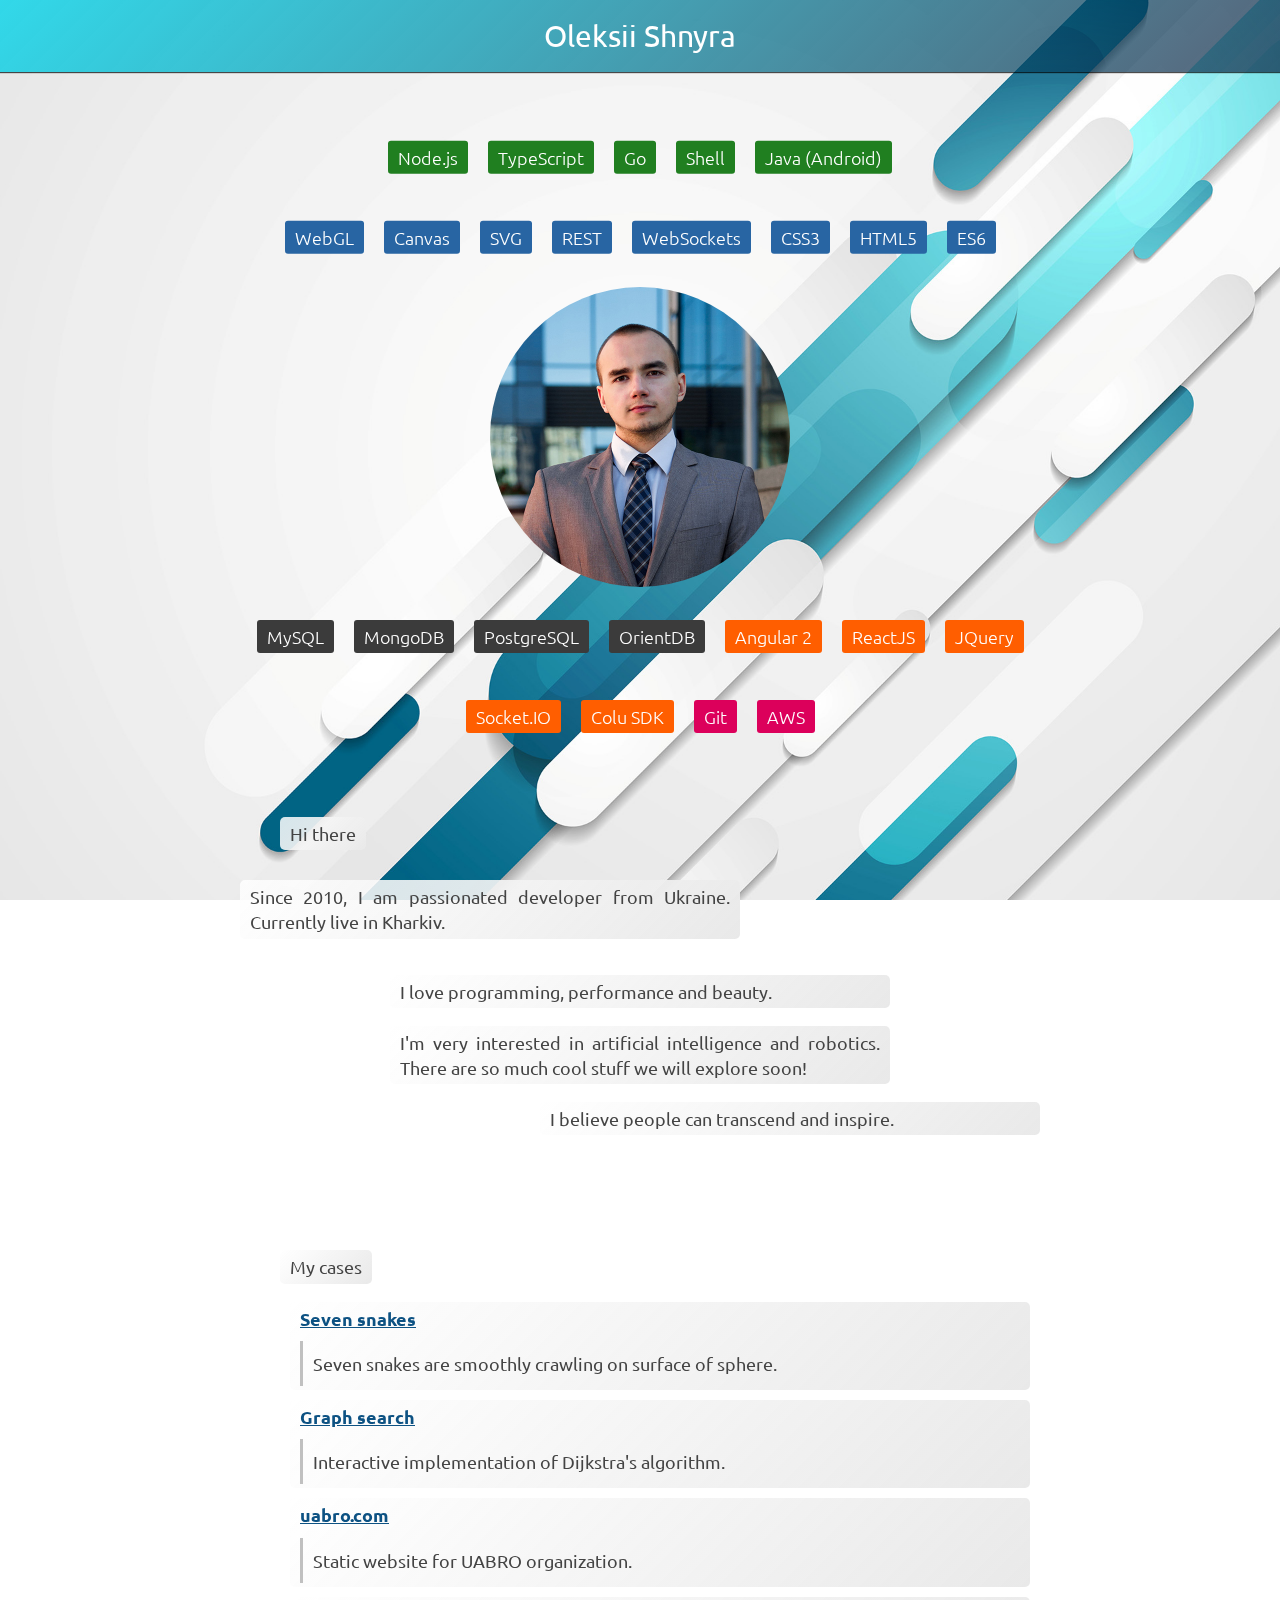
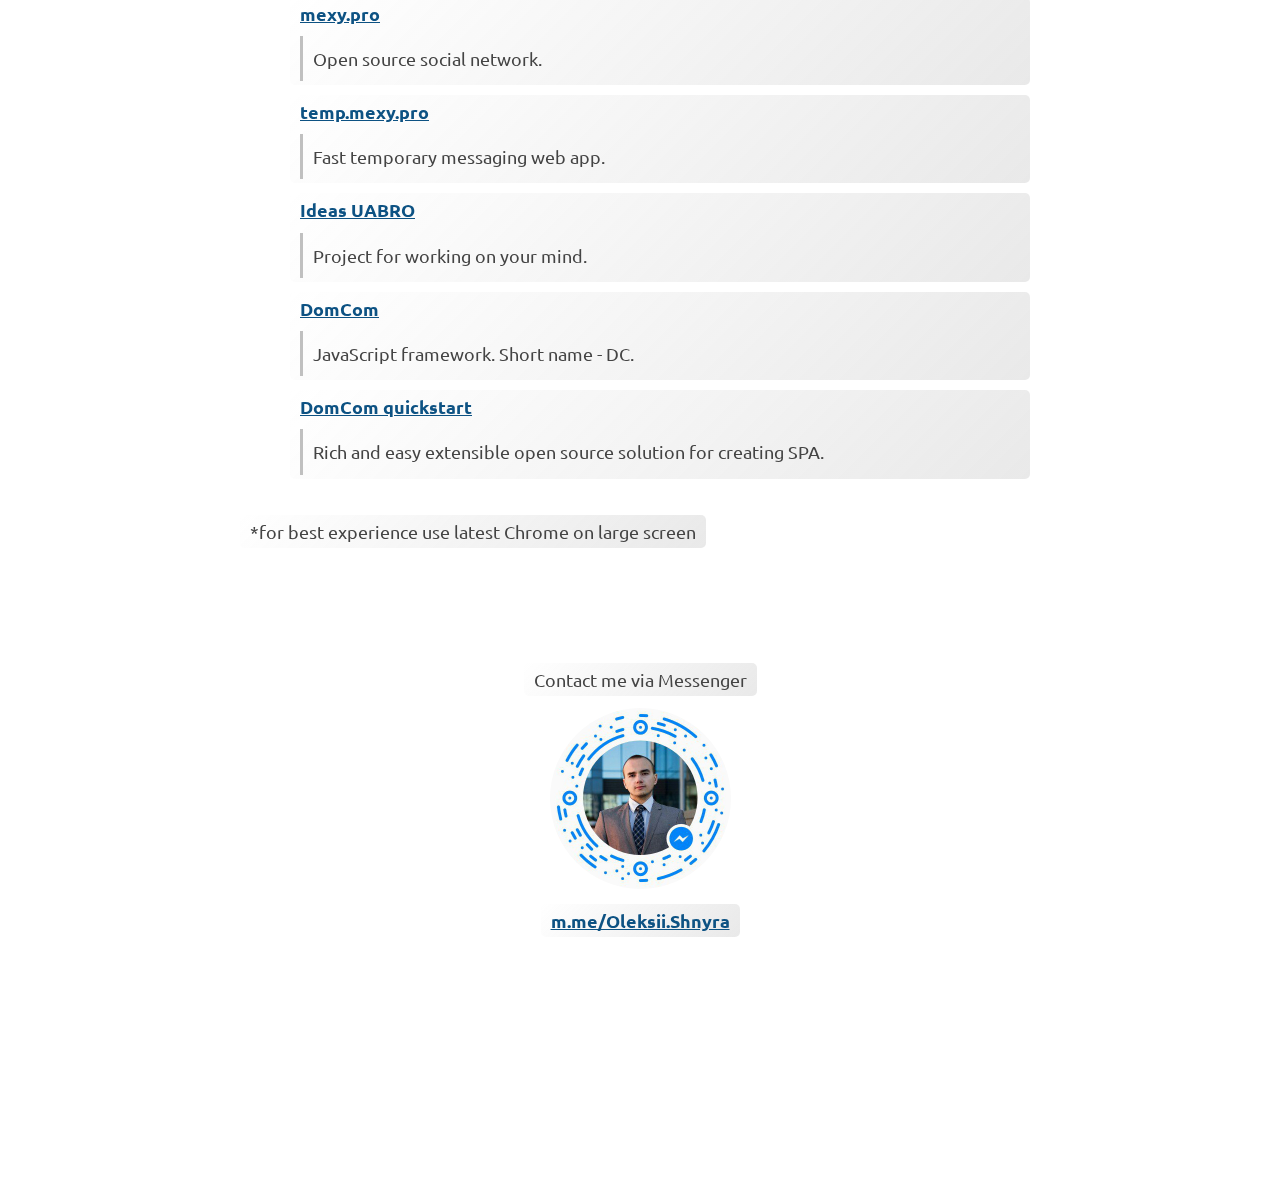
<file: index.html>
<link rel="stylesheet" href="/css/index.css">
<script src="https://uabro.github.io/domcom.2.min.js"></script>
<meta name="viewport"
      content="width=device-width, initial-scale=1.0, minimum-scale=1.0, maximum-scale=1.0, user-scalable=yes"/>
<meta name="theme-color" content="#42a5b8">
<meta name="msapplication-navbutton-color" content="#42a5b8">
<meta name="apple-mobile-web-app-status-bar-style" content="#42a5b8">
<title>Oleksii Shnyra profile</title>
<body>
<script src="/js/index.js"></script>
<div class="page-background"></div>
<div class="my-name">Oleksii Shnyra</div>
<div class="page">
    <div class="intro-container">
        <div class="revert">
            <div class="skill-badge">ES6</div>
            <div class="skill-badge">HTML5</div>
            <div class="skill-badge">CSS3</div>
            <div class="skill-badge">WebSockets</div>
            <div class="skill-badge">REST</div>
            <div class="skill-badge">SVG</div>
            <div class="skill-badge">Canvas</div>
            <div class="skill-badge">WebGL</div>
            <div class="skill-badge green-badge">Java (Android)</div>
            <div class="skill-badge green-badge">Shell</div>
            <div class="skill-badge green-badge">Go</div>
            <div class="skill-badge green-badge">TypeScript</div>
            <div class="skill-badge green-badge">Node.js</div>
        </div>
        <div><img class="my-photo" src="/img/my-photo.jpg"></div>
        <div class="skill-badge dark-badge">MySQL</div>
        <div class="skill-badge dark-badge">MongoDB</div>
        <div class="skill-badge dark-badge">PostgreSQL</div>
        <div class="skill-badge dark-badge">OrientDB</div>
        <div class="skill-badge orange-badge">Angular 2</div>
        <div class="skill-badge orange-badge">ReactJS</div>
        <div class="skill-badge orange-badge">JQuery</div>
        <div class="skill-badge orange-badge">Socket.IO</div>
        <div class="skill-badge orange-badge">Colu SDK</div>
        <div class="skill-badge pink-badge">Git</div>
        <div class="skill-badge pink-badge">AWS</div>
    </div>
    <h1><span class="wb">Hi there</span></h1>
    <p class="a1">Since 2010, I am passionated developer from Ukraine. Currently live in Kharkiv.</p>
    <p class="a2">I love programming, performance and beauty.</p>
    <p class="a2">I'm very interested in artificial intelligence and robotics. There are so much cool stuff we will
        explore soon!</p>
    <p class="a3">I believe people can transcend and inspire.</p>
</div>
<div class="page">
    <h1><span class="wb">My cases</span></h1>
    <ul class="cases">
        <li><a class="link" href="/cases/seven/" target="_blank">Seven snakes</a>
            <div class="description">Seven snakes are smoothly crawling on surface of sphere.
            </div>
        <li><a class="link" href="/cases/graph-search/" target="_blank">Graph search</a>
            <div class="description">Interactive implementation of Dijkstra's algorithm.
            </div>
        <li><a class="link" href="https://uabro.com/" target="_blank">uabro.com</a>
            <div class="description">Static website for UABRO organization.</div>
        <li><a class="link" href="https://mexy.pro/" target="_blank">mexy.pro</a>
            <div class="description">Open source social network.</div>
        <li><a class="link" href="https://temp.mexy.pro/" target="_blank">temp.mexy.pro</a>
            <div class="description">Fast temporary messaging web app.
            </div>
        <li><a class="link" href="https://ideas.uabro.com/" target="_blank">Ideas UABRO</a>
            <div class="description">Project for working on your mind.</div>
        <li><a class="link" href="https://github.com/UABRO/domcom" target="_blank">DomCom</a>
            <div class="description">JavaScript framework. Short name - DC.</div>
        <li><a class="link" href="https://github.com/UABRO/domcom-quickstart" target="_blank">DomCom quickstart</a>
            <div class="description">Rich and easy extensible open source solution for creating SPA.
            </div>
    </ul>
    <p>*for best experience use latest Chrome on large screen</p>
</div>
<div class="page">
    <div class="center">
        <h1 style="padding:0;"><span class="wb">Contact me via Messenger</span></h1>
        <img class="messenger-photo" src="/img/messenger-photo.jpg">
        <div style="padding-top: 15px"><a class="link wb" href="https://m.me/Oleksii.Shnyra" target="_blank">m.me/Oleksii.Shnyra</a>
        </div>
    </div>
</div>
</body>
</file>
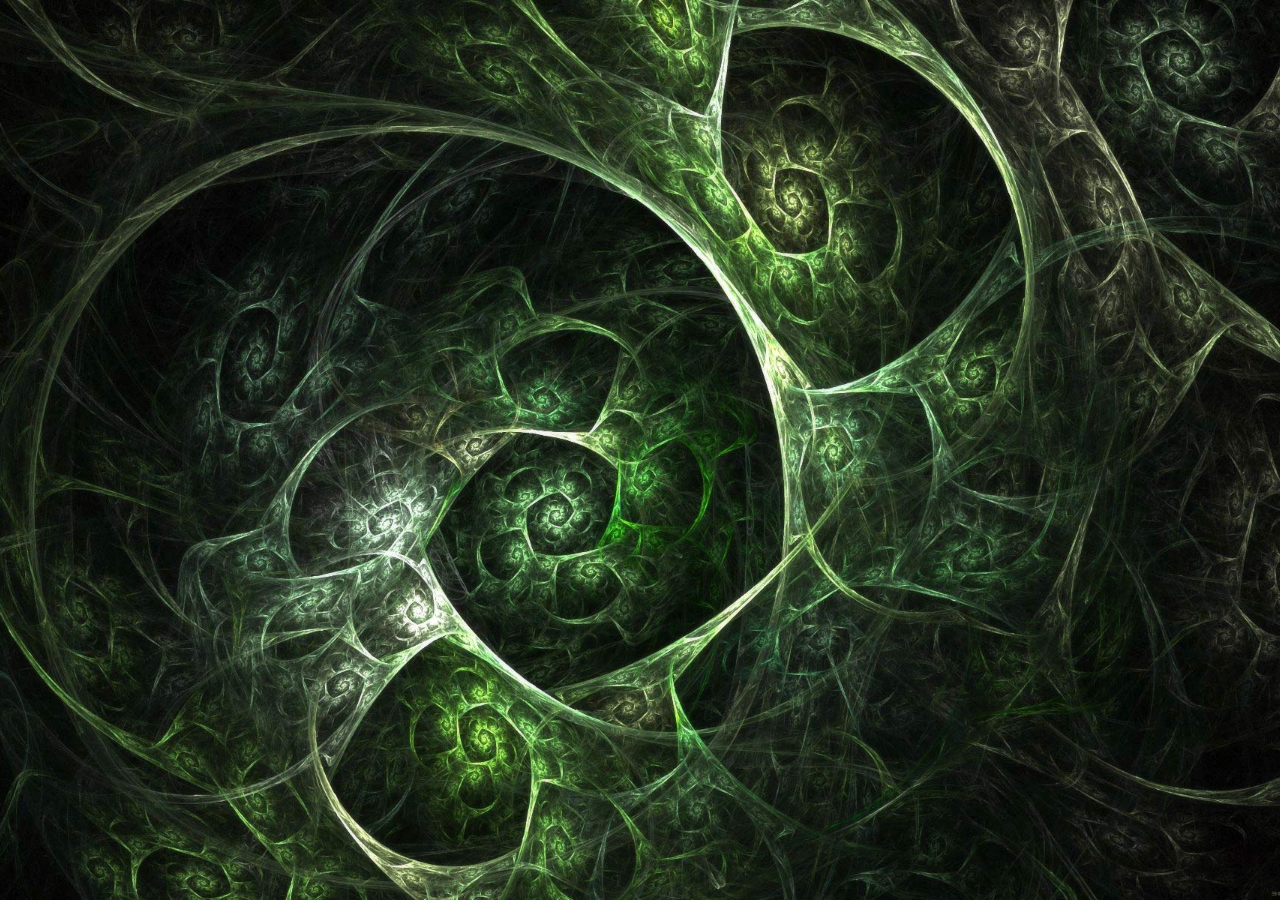
<file: cases/seven/index.html>
<script src="https://threejs.org/build/three.min.js"></script>
<script src="https://threejs.org/examples/js/controls/OrbitControls.js"></script>
<body>
<script src="index.js"></script>
<style>
body{
    margin: 0;
    overflow: hidden;
}
.page_background {
    background-image: url(background.jpeg);
    background-color: #555;
    background-position: center;
    background-repeat: no-repeat;
    background-size: cover;
    position: fixed;
    top: 0;
    bottom: 0;
    left: 0;
    right: 0;
    z-index: -1;
    -webkit-transform: translateZ(0);
    transform: translateZ(0);
    pointer-events: none;
}
</style>
<div class="page_background"></div>
</body>
</file>
<file: css/index.css>
@import url('https://fonts.googleapis.com/css?family=Ubuntu:300,400');

* {
    font-family: Ubuntu, sans-serif;
    font-size: 18px;
    font-weight: 400;
    color: #444;
    line-height: 1.4;
}

body {
    margin: 0;
}

h1 {
    font-size: 18px;
    padding-left: 40px;
}

li {
    line-height: 2;
}

p, .wb, .cases>li {
    text-align: justify;
    background: rgba(255, 255, 255, 0.93);
    background: linear-gradient(135deg, rgba(255, 255, 255, 0.84) 0%, rgb(233, 233, 233) 100%);
    padding: 4px 10px;
    border-radius: 5px;
    display: inline-block;
}

.a1 {
    max-width: 60%;
}

.a2 {
    margin-left: auto;
    margin-right: auto;
    display: block;
    max-width: 60%;
}

.a3 {
    max-width: 60%;
    margin-left: auto;
    display: block;
}

.cases>li {
    display: block;
    margin: 10px;
}

.center {
    text-align: center;
}

.description {
    padding: 10px;
    border-left: 3px solid silver;
}

.page-background {
    background-image: url(/img/page-background.jpg);
    background-color: #eaeaea;
    background-position: center;
    background-repeat: no-repeat;
    background-size: cover;
    position: fixed;
    top: 0;
    bottom: 0;
    left: 0;
    right: 0;
    z-index: -1;
    -webkit-transform: translateZ(0);
    transform: translateZ(0);
    pointer-events: none;
}

.page {
    max-width: 800px;
    padding: 10px 10px 40px;
    margin: 35px auto;
}

.page:last-child {
    margin-bottom: 200px;
}

.inl {
    display: inline-block;
}

.link {
    color: #0d5283;
    font-weight: bold;
    display: inline-block;
    margin-bottom: 10px;
}

.my-photo {
    width: 100%;
    max-width: 300px;
    max-height: 300px;
    border-radius: 50%;
    margin: 10px 0;
}

.my-name {
    color: #ffffff;
    font-size: 30px;
    padding: 15px 5px;
    background: rgba(0, 20, 53, 0.65);
    background: linear-gradient(135deg, rgba(15, 214, 234, 0.84) 0%, rgba(0, 20, 53, 0.65) 100%);
    margin-bottom: 15px;
    text-align: center;
    box-shadow: 0 1px 1px rgba(0, 0, 0, 0.7);
}

.messenger-photo {
    border-radius: 50%;
    width: 100%;
    max-width: 181px;
    max-height: 181px;
}

.intro-container {
    margin-bottom: 60px;
    line-height: 80px;
    text-align: center;
}

/*.intro-info {*/
    /*vertical-align: top;*/
    /*padding: 10px;*/
/*}*/

.skill-badge {
    display: inline-block;
    color: white;
    background: #2865a3;
    margin: 8px;
    padding: 4px 10px;
    border-radius: 3px;
    font-weight: 300;
}

.green-badge {
    background: #207f20;
}

.dark-badge {
    background: #3b3b3b;
}

.orange-badge {
    background: #ff5e00;
}

.pink-badge {
    background: #dc005b;
}

.revert {
    transform: scaleY(-1);
    line-height: inherit;
    direction: rtl;
}

.revert div {
    transform: scaleY(-1);
}

@media (max-width: 600px) {
    .intro-container {
        display: block;
    }
}
</file>
